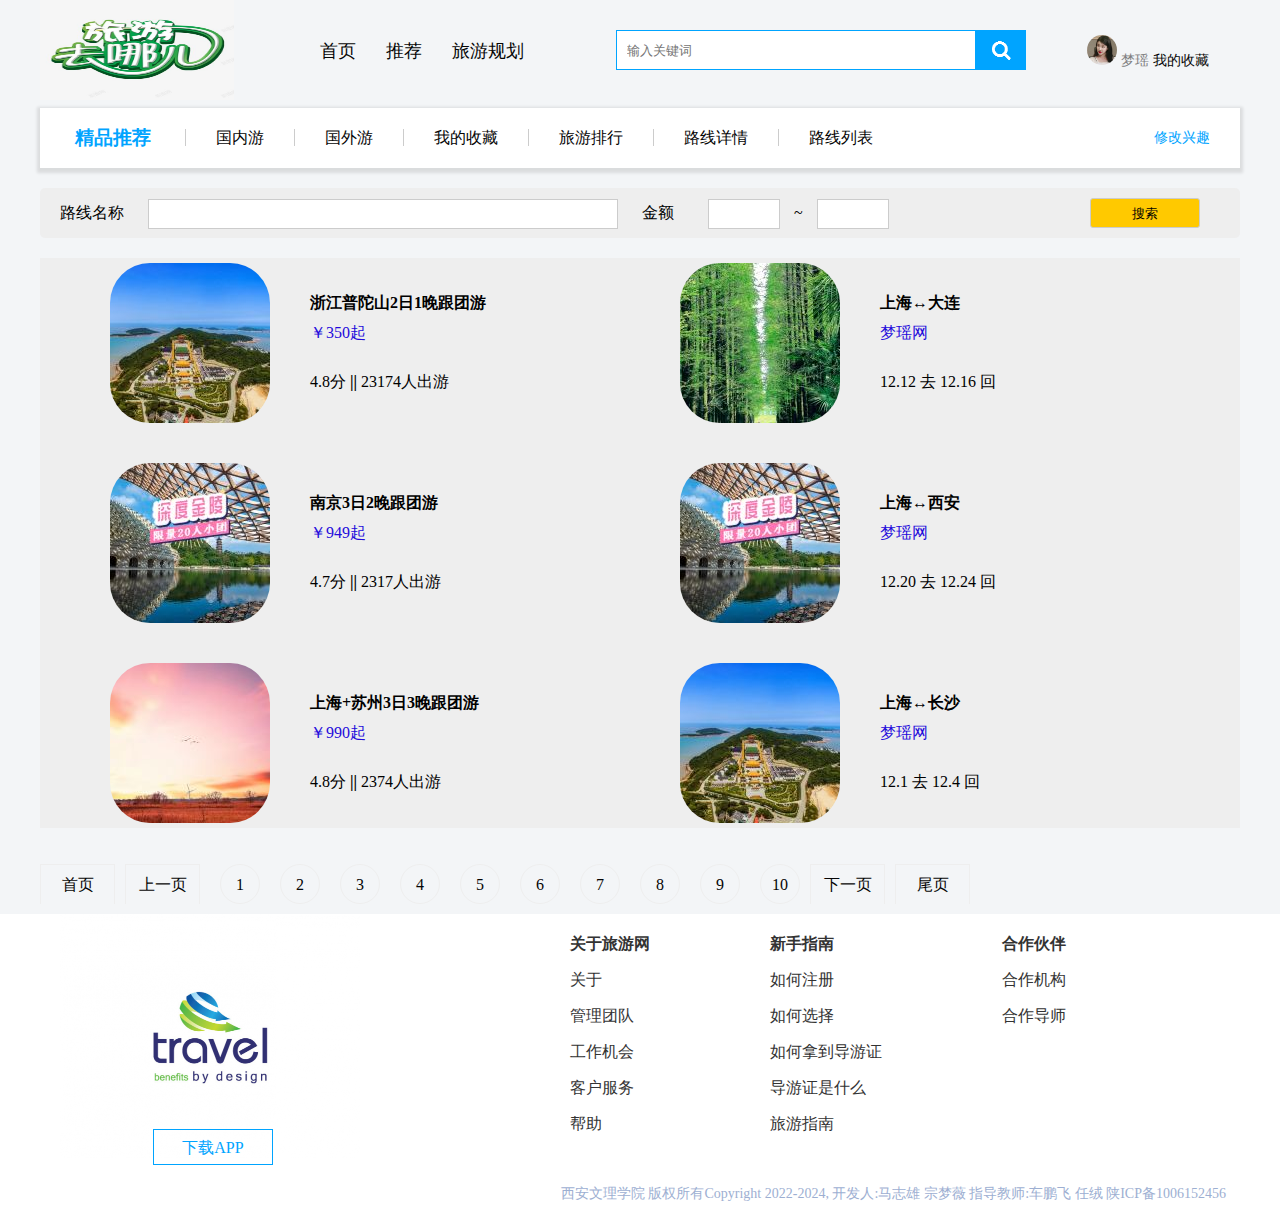
<file: favoriterank.html>
<!DOCTYPE html>
<html lang="en">

<head>
    <meta charset="UTF-8">
    <meta name="viewport" content="width=device-width, initial-scale=1.0">
    <title>旅游排行榜</title>
    <link rel="stylesheet" href="./css/base.css">
    <link rel="stylesheet" href="./css/common.css">
    <link rel="stylesheet" href="./css/favoriterank.css">
    <link rel="stylesheet" href="./css/button.css">
</head>

<body>
    <!-- 引入头部 -->
    <div class="header w ">
        <div class="logo">
            <img src="./images/logo1.jpeg" alt="">
        </div>
        <div class="nav">
            <ul>
                <li><a href="./index.html">首页</a></li>
                <li><a href="">推荐</a></li>
                <li><a href="">旅游规划</a></li>
            </ul>
        </div>
        <input type="search" name="" id="" class="search" placeholder="输入关键词">
        <button></button>
        <div class="user">
            <img src="./images/user.jpg" alt="">
            <span>梦瑶&nbsp;<a href="">我的收藏</a></span>
        </div>
    </div>
    <!-- goods区域 -->
    <div class="goods w">
        <h3>精品推荐</h3>
        <div class="goods_items">
            <ul>
                <li><a href="">国内游</a></li>
                <li><a href="">国外游</a></li>
                <li><a href="./myfavorite.html">我的收藏</a></li>
                <li><a href="./favoriterank.html">旅游排行</a></li>
                <li><a href="./route_datil.html">路线详情</a></li>
                <li><a href="./routelist.html">路线列表</a></li>
            </ul>
        </div>
        <div class="mod">
            修改兴趣
        </div>
    </div>

    <!-- 筛选 -->
    <div class="shaixuan w">
        <span>路线名称</span>
        <input type="text" name="" id="">
        <span>金额</span>
        <input type="text" name="" id=""> ~
        <input type="text" name="" id="">
        <button>搜索</button>
    </div>

    <!-- 排行页面 -->

    <div class="list w clearfix">
        <ul>

            <li>
                <div class="out">
                    <div class="gather">
                        <img src="./upload/road1.jpg">
                    </div>
                    <div class="jieshao">
                        <h4>浙江普陀山2日1晚跟团游</h4>
                        <span>￥350起</span>
                    </div>
                    <div class="assess">
                        <span>4.8分</span>
                        <b>||</b>
                        <span>23174人出游</span>
                    </div>
                </div>
            </li>
            <li>
                <div class="out">
                    <a href=""></a>
                    <div class="gather">
                        <img src="./upload/road7.jpg">
                    </div>
                    <div class="jieshao">
                        <h4>上海↔大连</h4>
                        <span>梦瑶网</span>
                    </div>
                    <div class="assess">
                        <span>12.12 去 12.16 回</span>
                    </div>
                </div>
            </li>

            <li>
                <div class="out">
                    <div class="gather">
                        <img src="./upload/road2.jpg">
                    </div>
                    <div class="jieshao">
                        <h4>南京3日2晚跟团游</h4>
                        <span>￥949起</span>
                    </div>
                    <div class="assess">
                        <span>4.7分</span>
                        <b>||</b>
                        <span>2317人出游</span>
                    </div>
                </div>

            </li>
            <li>
                <div class="out">


                    <div class="gather">
                        <img src="./upload/road2.jpg">
                    </div>
                    <div class="jieshao">
                        <h4>上海↔西安</h4>
                        <span>梦瑶网</span>
                    </div>
                    <div class="assess">
                        <span>12.20 去 12.24 回</span>
                    </div>
                </div>
            </li>

            <li>
                <div class="out">
                    <div class="gather">
                        <img src="./upload/road3.jpg">
                    </div>
                    <div class="jieshao">
                        <h4>上海+苏州3日3晚跟团游</h4>
                        <span>￥990起</span>
                    </div>
                    <div class="assess">
                        <span>4.8分</span>
                        <b>||</b>
                        <span>2374人出游</span>
                    </div>
                </div>
            </li>
            <li>
                <div class="out">
                    <div class="gather">
                        <img src="./upload/road1.jpg">
                    </div>
                    <div class="jieshao">
                        <h4>上海↔长沙</h4>
                        <span>梦瑶网</span>
                    </div>
                    <div class="assess">
                        <span>12.1 去 12.4 回</span>
                    </div>
                </div>
            </li>
        </ul>
    </div>

    <!-- 分页列表按钮模块 -->
    <div class="favorite_items w">
        <div class="font">
            <a href="">首页</a>
        </div>
        <div class="font">
            <a href="">上一页</a>
        </div>
        <ul>
            <li>
                <a href="">1</a>
            </li>
            <li>
                <a href="">2</a>
            </li>
            <li>
                <a href="">3</a>
            </li>
            <li>
                <a href="">4</a>
            </li>
            <li>
                <a href="">5</a>
            </li>
            <li>
                <a href="">6</a>
            </li>
            <li>
                <a href="">7</a>
            </li>
            <li>
                <a href="">8</a>
            </li>
            <li>
                <a href="">9</a>
            </li>
            <li>
                <a href="">10</a>
            </li>
        </ul>
        <div class="font">
            <a href="">下一页</a>
        </div>
        <div class="font">
            <a href="">尾页</a>
        </div>
    </div>

    <!-- 引入底部 -->
    <div class="foot">
        <div class="footer w">

            <div class="logo2">
                <img src="./images/logo2.jpeg" alt="">
            </div>
            <div class="load">
                下载APP
            </div>
            <div class="study_items">
                <dl>
                    <dt>关于旅游网</dt>
                    <dd>关于</dd>
                    <dd>管理团队</dd>
                    <dd>工作机会</dd>
                    <dd>客户服务</dd>
                    <dd>帮助</dd>

                </dl>
                <dl>
                    <dt>新手指南</dt>
                    <dd>如何注册</dd>
                    <dd>如何选择</dd>
                    <dd>如何拿到导游证</dd>
                    <dd>导游证是什么</dd>
                    <dd>旅游指南</dd>
                </dl>
                <dl>
                    <dt>合作伙伴</dt>
                    <dd>合作机构</dd>
                    <dd>合作导师</dd>
                </dl>

            </div>
            <span class="detail">西安文理学院 版权所有Copyright 2022-2024, 开发人:马志雄 宗梦薇 指导教师:车鹏飞 任绒 陕ICP备1006152456</span>
        </div>

        <!-- <div class="detail"></div> -->
    </div>
</body>

</html>
</file>
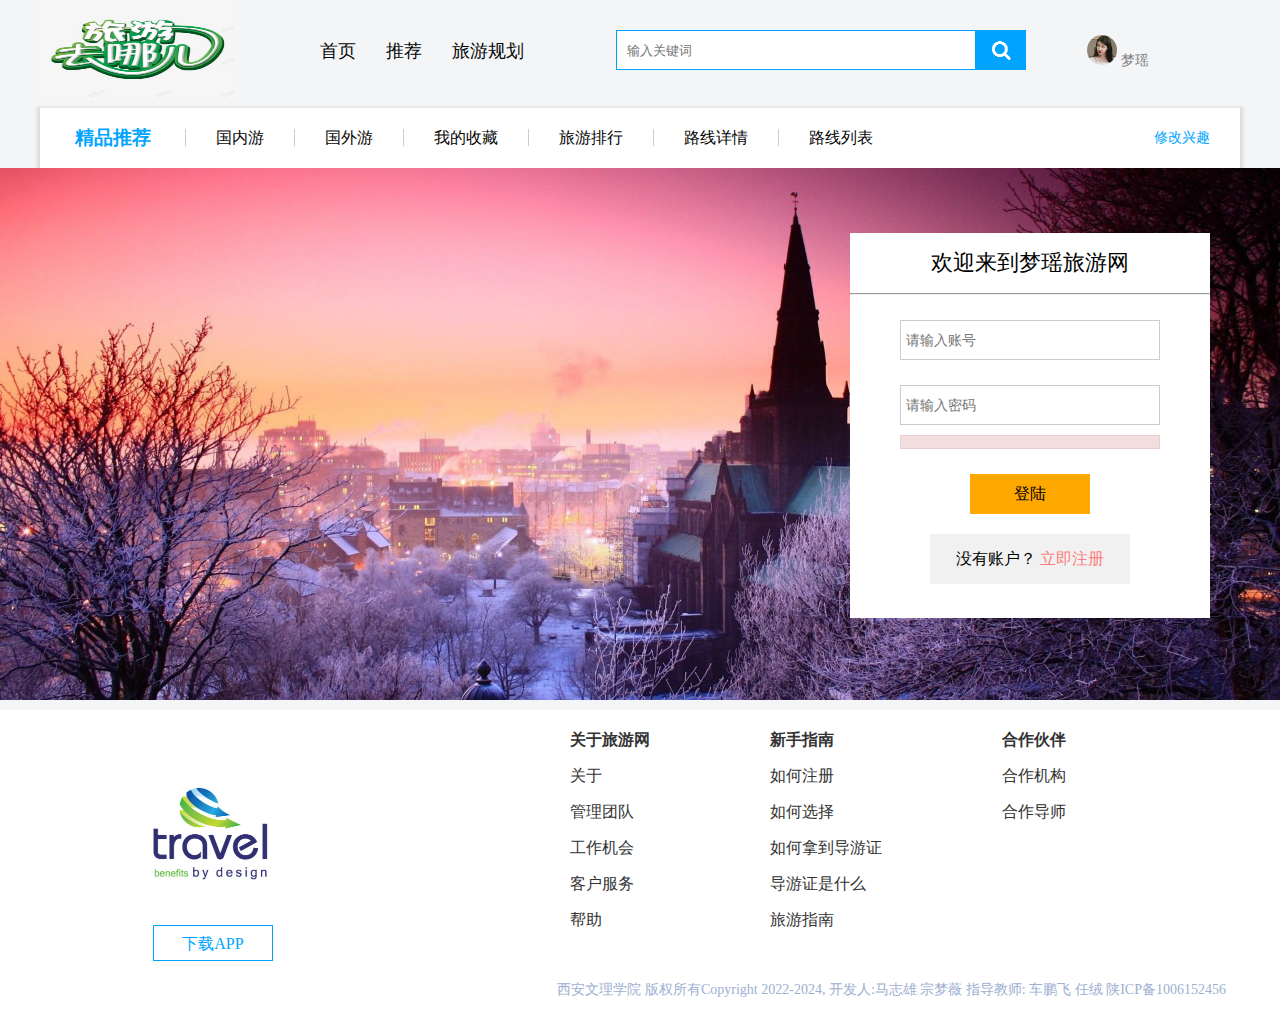
<file: login.html>
<!DOCTYPE html>
<html lang="en">

<head>
    <meta charset="UTF-8">
    <meta name="viewport" content="width=device-width, initial-scale=1.0">
    <title>登陆页面</title>
    <link rel="stylesheet" href="css/base.css">
    <link rel="stylesheet" href="css/common.css">
    <link rel="stylesheet" href="css/login.css">
    <script src="./js/07_submit.js"></script>

</head>

<body>
    <!-- 引入头部 -->
    <div class="header w">
        <div class="logo">
            <img src="./images/logo1.jpeg" alt="">
        </div>
        <div class="nav">
            <ul>
                <li><a href="./index.html">首页</a></li>
                <li><a href="">推荐</a></li>
                <li><a href="">旅游规划</a></li>
            </ul>
        </div>
        <input type="search" name="" id="" class="search" placeholder="输入关键词">
        <button></button>
        <div class="user">
            <img src="./images/user.jpg" alt="">
            <span>梦瑶</span>
        </div>
    </div>
    <div class="goods w">
        <h3>精品推荐</h3>
        <div class="goods_items">
            <ul>
                <li><a href="">国内游</a></li>
                <li><a href="">国外游</a></li>
                <li><a href="./myfavorite.html">我的收藏</a></li>
                <li><a href="./favoriterank.html">旅游排行</a></li>
                <li><a href="./route_datil.html">路线详情</a></li>
                <li><a href="./routelist.html">路线列表</a></li>
            </ul>
        </div>
        <div class="mod">
            修改兴趣
        </div>
    </div>

    <!-- 登陆mod -->
    <div class="login">
        <div class="login-box">
            <div class="title">欢迎来到梦瑶旅游网</div>
            <hr>
            <div class="inner">
                <form action="" method="POST" id="#login-form">
                    <input type="text" name="" id="username" placeholder="请输入账号" class="text">
                    <input type="password" name="" id="password" placeholder="请输入密码" class="text">
                    <div id="errorMsg" class="alert alert-danger">

                    </div>
                    <div class="login_btn">

                        <button type="submit " class="btn">登陆<a href="./index.html"></a></button>

                    </div>

                    <div class="reg ">没有账户？
                        <a href="./register.html ">立即注册</a>
                    </div>
                </form>
            </div>
        </div>
    </div>


    <!-- 引入底部 -->
    <div class="foot ">
        <div class="footer w ">

            <div class="logo2 ">
                <img src="./images/logo2.jpeg " alt=" ">
            </div>
            <div class="load ">
                下载APP
            </div>
            <div class="study_items ">
                <dl>
                    <dt>关于旅游网</dt>
                    <dd>关于</dd>
                    <dd>管理团队</dd>
                    <dd>工作机会</dd>
                    <dd>客户服务</dd>
                    <dd>帮助</dd>

                </dl>
                <dl>
                    <dt>新手指南</dt>
                    <dd>如何注册</dd>
                    <dd>如何选择</dd>
                    <dd>如何拿到导游证</dd>
                    <dd>导游证是什么</dd>
                    <dd>旅游指南</dd>
                </dl>
                <dl>
                    <dt>合作伙伴</dt>
                    <dd>合作机构</dd>
                    <dd>合作导师</dd>
                </dl>

            </div>
            <span class="detail ">西安文理学院 版权所有Copyright 2022-2024, 开发人:马志雄 宗梦薇 指导教师: 车鹏飞 任绒 陕ICP备1006152456</span>
        </div>

        <!-- <div class="detail "></div> -->
    </div>
</body>

</html>
</file>
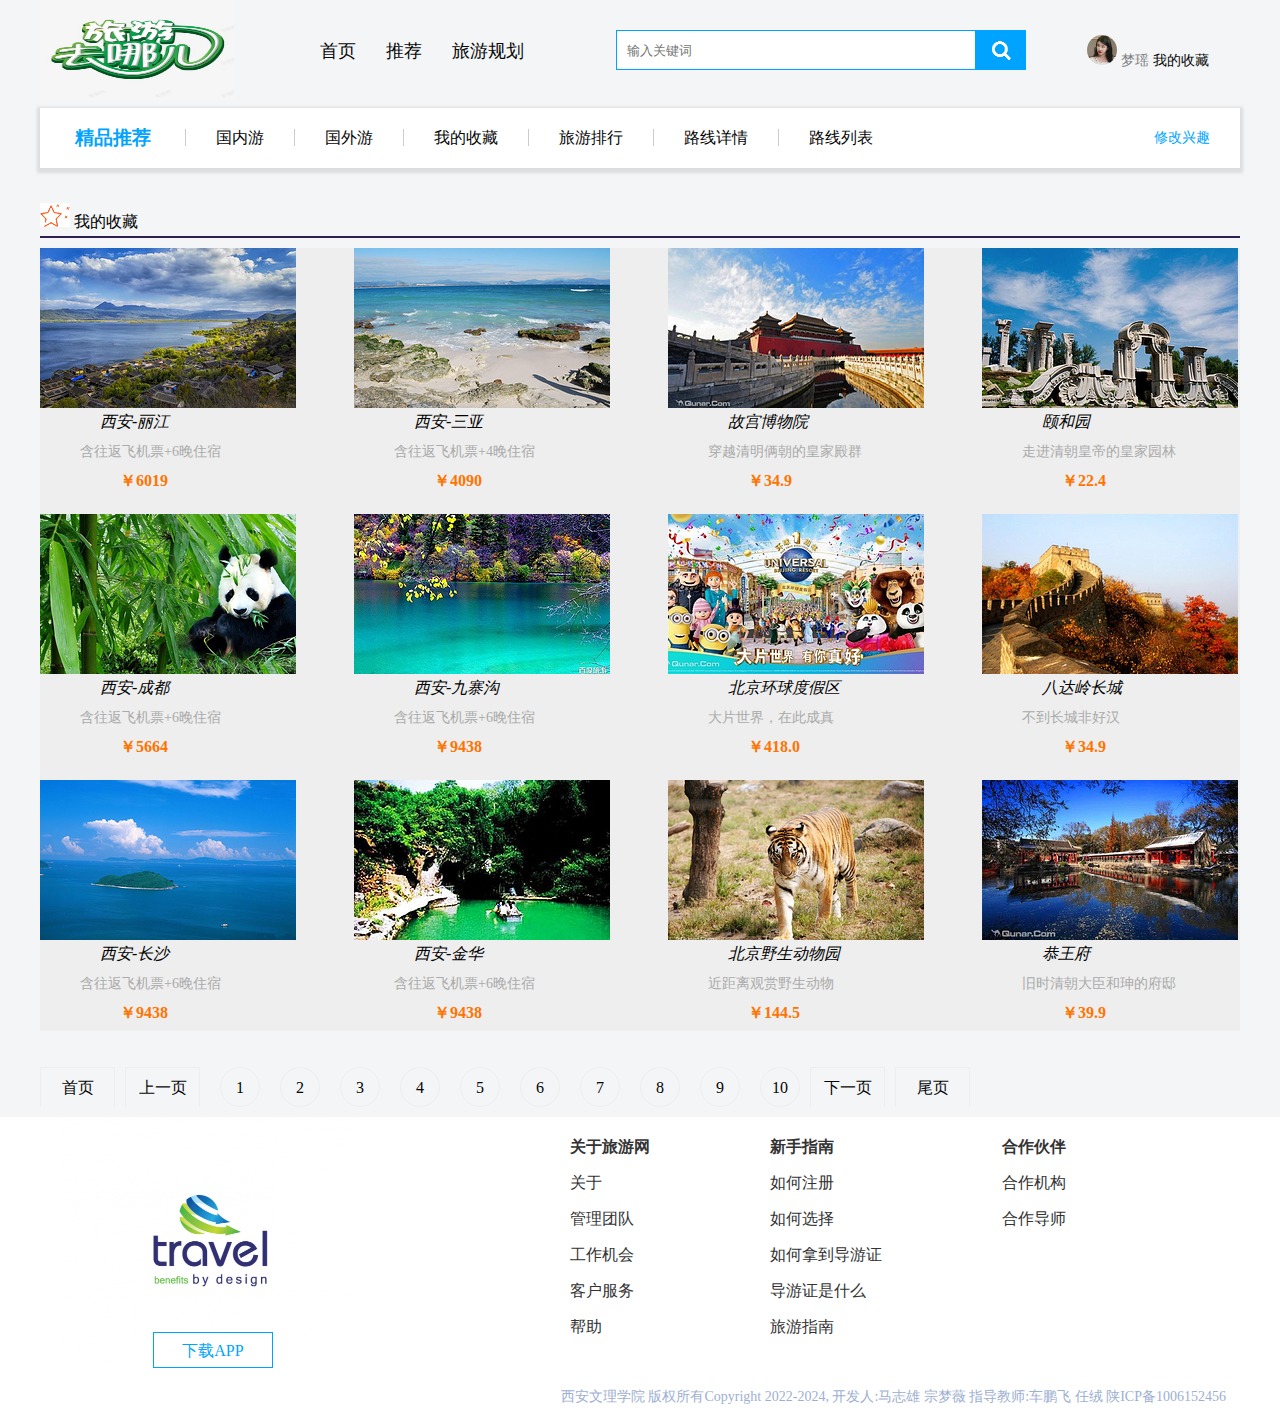
<file: myfavorite.html>
<!DOCTYPE html>
<html lang="en">

<head>
    <meta charset="UTF-8">
    <meta name="viewport" content="width=device-width, initial-scale=1.0">
    <title>我的收藏页</title>
    <link rel="stylesheet" href="./css/base.css">
    <link rel="stylesheet" href="./css/common.css">
    <link rel="stylesheet" href="./css/myfavorite.css">
    <link rel="stylesheet" href="./css/button.css">
</head>

<body>
    <!-- 引入头部 -->
    <div class="header w ">
        <div class="logo">
            <img src="./images/logo1.jpeg" alt="">
        </div>
        <div class="nav">
            <ul>
                <li><a href="./index.html">首页</a></li>
                <li><a href="">推荐</a></li>
                <li><a href="">旅游规划</a></li>
            </ul>
        </div>
        <input type="search" name="" id="" class="search" placeholder="输入关键词">
        <button></button>
        <div class="user">
            <img src="./images/user.jpg" alt="">
            <span>梦瑶&nbsp;<a href="">我的收藏</a></span>
        </div>
    </div>
    <!-- goods区域 -->
    <div class="goods w">
        <h3>精品推荐</h3>
        <div class="goods_items">
            <ul>
                <li><a href="">国内游</a></li>
                <li><a href="">国外游</a></li>
                <li><a href="./myfavorite.html">我的收藏</a></li>
                <li><a href="./favoriterank.html">旅游排行</a></li>
                <li><a href="./route_datil.html">路线详情</a></li>
                <li><a href="./routelist.html">路线列表</a></li>
            </ul>
        </div>
        <div class="mod">
            修改兴趣
        </div>
    </div>

    <!-- 首页也导航栏 -->
    <div class="my_collect w">
        <div class="collect">
            <img src="./images/icon3.jpg" alt=""> 我的收藏
        </div>

    </div>

    <!-- 收藏页 -->
    <div class="content w clearfix ">
        <ul>
            <li>
                <a href=""><img src="./upload/nav1.jpg" alt=""></a>
                <div class="cnav">西安-丽江</div>
                <div class="neirong">
                    含往返飞机票+6晚住宿
                </div>
                <h4>￥6019</h4>
            </li>
            <li>
                <a href=""><img src="./upload/nav2.jpg" alt=""></a>
                <div class="cnav">西安-三亚</div>
                <div class="neirong">
                    含往返飞机票+4晚住宿
                </div>
                <h4>￥4090</h4>
            </li>
            <li>
                <a href=""><img src="./upload/nav9.jpg" alt=""></a>
                <div class="cnav">故宫博物院</div>
                <div class="neirong">
                    穿越清明俩朝的皇家殿群
                </div>
                <h4>￥34.9</h4>


                <li>
                    <a href=""><img src="./upload/nav11.jpg" alt=""></a>
                    <div class="cnav">颐和园</div>
                    <div class="neirong">
                        走进清朝皇帝的皇家园林
                    </div>
                    <h4>￥22.4</h4>

                </li>

                <li>
                    <a href=""><img src="./upload/nav5.jpg" alt=""></a>
                    <div class="cnav">西安-成都</div>
                    <div class="neirong">
                        含往返飞机票+6晚住宿
                    </div>
                    <h4>￥5664</h4>
                </li>
            </li>
            <li>
                <a href=""><img src="./upload/nav6.jpg" alt=""></a>
                <div class="cnav">西安-九寨沟</div>
                <div class="neirong">
                    含往返飞机票+6晚住宿
                </div>
                <h4>￥9438</h4>
            </li>
            <li>
                <a href=""><img src="./upload/nav7.jpg" alt=""></a>
                <div class="cnav">北京环球度假区</div>
                <div class="neirong">
                    大片世界，在此成真
                </div>
                <h4>￥418.0</h4>
            </li>
            <li>
                <a href=""><img src="./upload/nav8.jpg" alt=""></a>
                <div class="cnav">八达岭长城</div>
                <div class="neirong">
                    不到长城非好汉
                </div>
                <h4>￥34.9</h4>

            </li>
            <li>

                <a href=""><img src="./upload/nav3.jpg" alt=""></a>
                <div class="cnav">西安-长沙</div>
                <div class="neirong">
                    含往返飞机票+6晚住宿
                </div>
                <h4>￥9438</h4>
            </li>
            <li>

                <a href=""><img src="./upload/nav4.jpg" alt=""></a>
                <div class="cnav">西安-金华</div>
                <div class="neirong">
                    含往返飞机票+6晚住宿
                </div>
                <h4>￥9438</h4>
            </li>
            <li>
                <a href=""><img src="./upload/nav13.jpg" alt=""></a>
                <div class="cnav">北京野生动物园</div>
                <div class="neirong">
                    近距离观赏野生动物
                </div>
                <h4>￥144.5</h4>
            </li>
            <li>
                <a href=""><img src="./upload/nav12.jpg" alt=""></a>
                <div class="cnav">恭王府</div>
                <div class="neirong">
                    旧时清朝大臣和珅的府邸
                </div>
                <h4>￥39.9</h4>
            </li>
        </ul>
    </div>


    <!-- 分页列表按钮模块 -->
    <div class="favorite_items w">
        <div class="font">
            <a href="">首页</a>
        </div>
        <div class="font">
            <a href="">上一页</a>
        </div>
        <ul>
            <li>
                <a href="">1</a>
            </li>
            <li>
                <a href="">2</a>
            </li>
            <li>
                <a href="">3</a>
            </li>
            <li>
                <a href="">4</a>
            </li>
            <li>
                <a href="">5</a>
            </li>
            <li>
                <a href="">6</a>
            </li>
            <li>
                <a href="">7</a>
            </li>
            <li>
                <a href="">8</a>
            </li>
            <li>
                <a href="">9</a>
            </li>
            <li>
                <a href="">10</a>
            </li>
        </ul>
        <div class="font">
            <a href="">下一页</a>
        </div>
        <div class="font">
            <a href="">尾页</a>
        </div>
    </div>


    <!-- 引入底部 -->
    <div class="foot">
        <div class="footer w">

            <div class="logo2">
                <img src="./images/logo2.jpeg" alt="">
            </div>
            <div class="load">
                下载APP
            </div>
            <div class="study_items">
                <dl>
                    <dt>关于旅游网</dt>
                    <dd>关于</dd>
                    <dd>管理团队</dd>
                    <dd>工作机会</dd>
                    <dd>客户服务</dd>
                    <dd>帮助</dd>

                </dl>
                <dl>
                    <dt>新手指南</dt>
                    <dd>如何注册</dd>
                    <dd>如何选择</dd>
                    <dd>如何拿到导游证</dd>
                    <dd>导游证是什么</dd>
                    <dd>旅游指南</dd>
                </dl>
                <dl>
                    <dt>合作伙伴</dt>
                    <dd>合作机构</dd>
                    <dd>合作导师</dd>
                </dl>

            </div>
            <span class="detail">西安文理学院 版权所有Copyright 2022-2024, 开发人:马志雄 宗梦薇 指导教师:车鹏飞 任绒 陕ICP备1006152456</span>
        </div>


    </div>


</body>

</html>
</file>
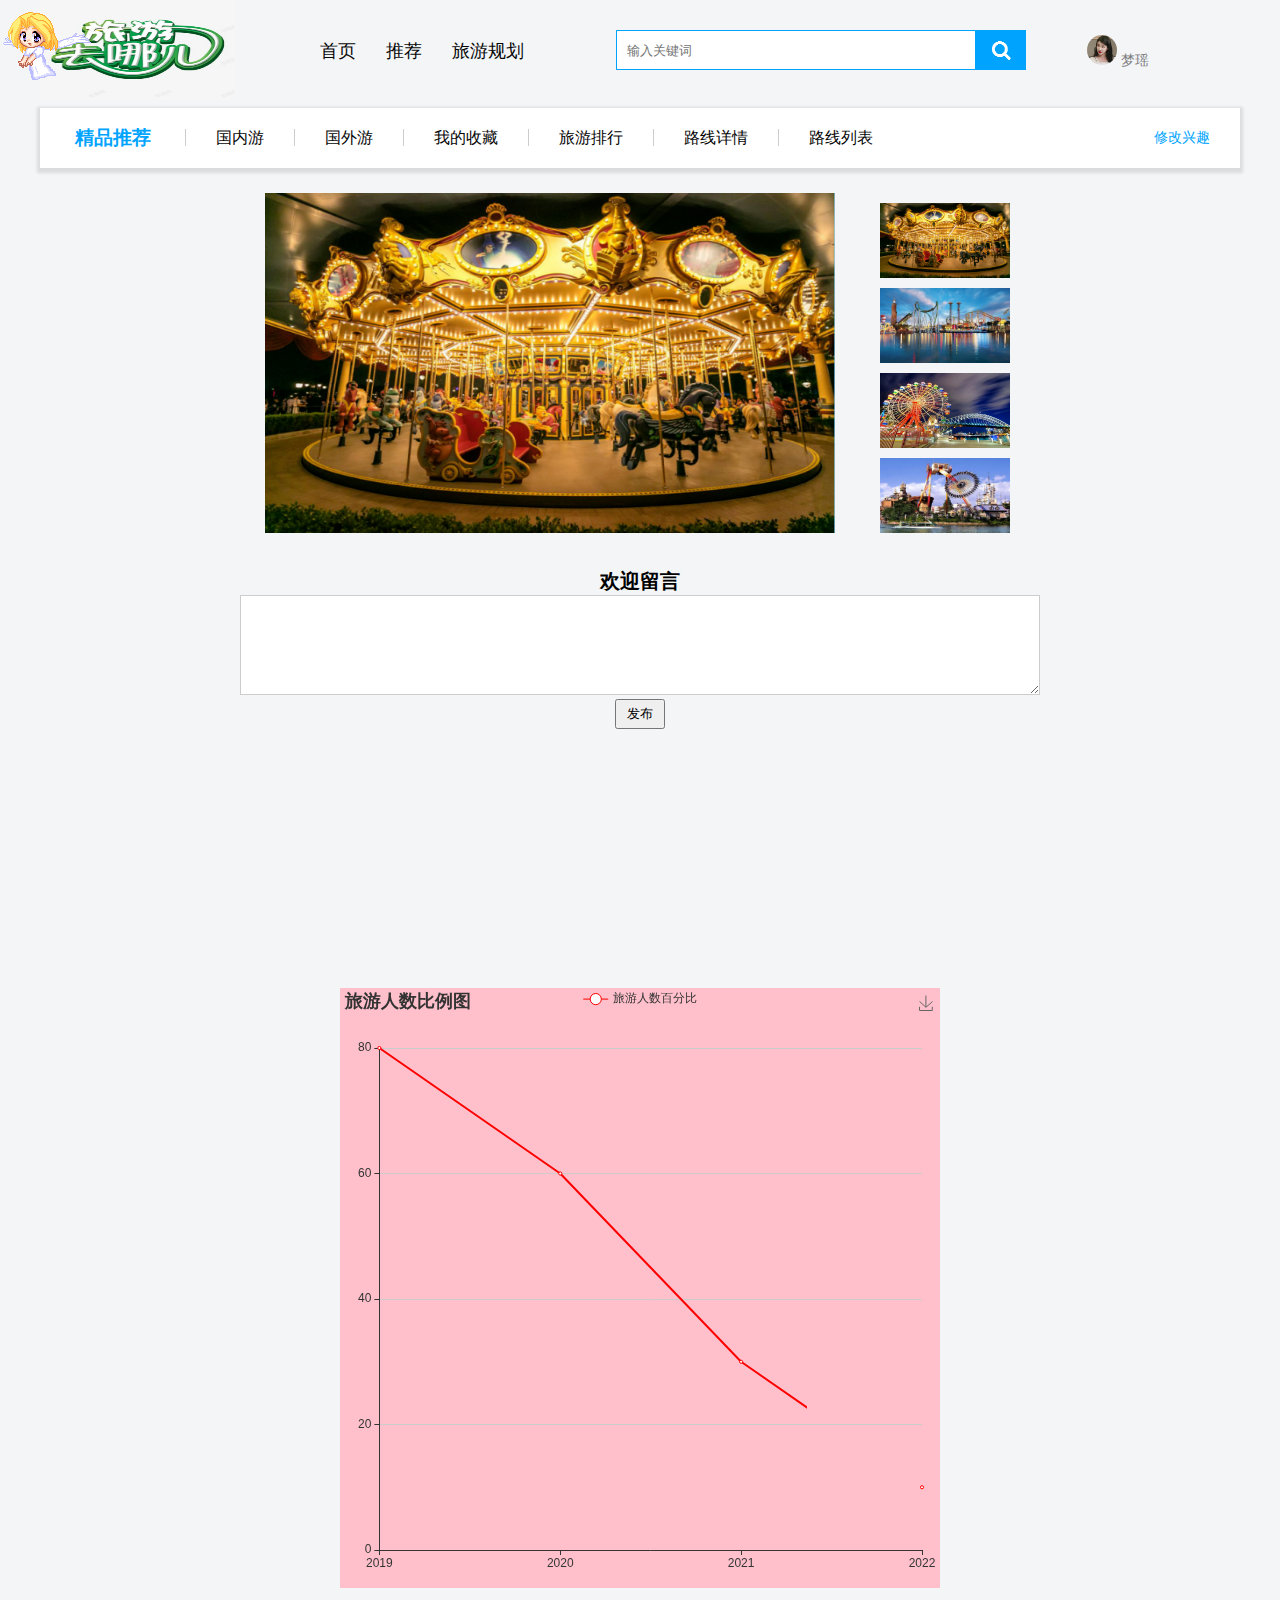
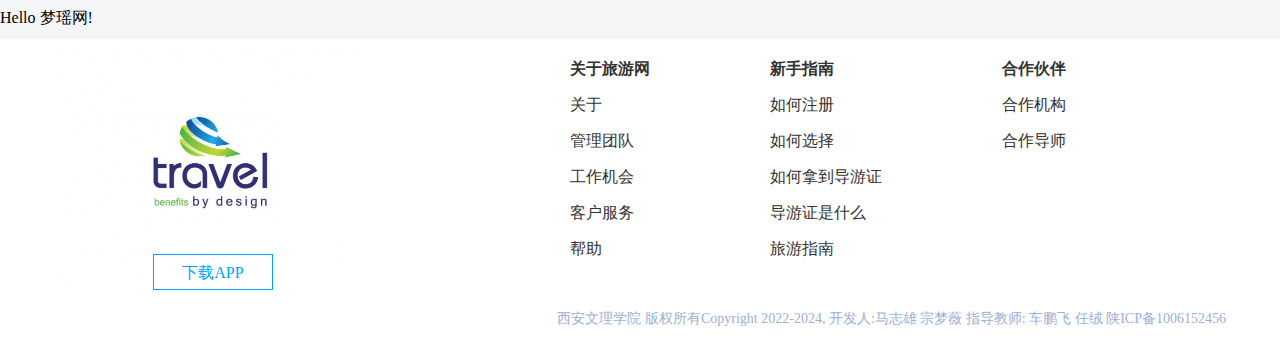
<file: route_datil.html>
<!DOCTYPE html>
<html lang="en">

<head>
    <meta charset="UTF-8">
    <meta name="viewport" content="width=device-width, initial-scale=1.0">
    <title>旅游详情页</title>
    <link rel="stylesheet" href="css/base.css">
    <link rel="stylesheet" href="css/common.css">
    <link rel="stylesheet" href="css/route_datil.css">
    <script src="js/01_tab.js"></script>
    <script src="js/02_comment_list.js"></script>
    <!-- <script src="js/03_angel.js"></script> -->
    <script src="js/echarts.min.js"></script>
    <script src="js/10_myechart.js"></script>
    <script src="js/vue.min.js"></script>
    <style>
        .angel {
            position: absolute;
            z-index: 0;
        }
    </style>
</head>

<body>
    <img src="./images/angel.gif" class="angel" alt="">
    <!-- 引入头部 -->
    <div class="header w">
        <div class="logo">
            <img src="./images/logo1.jpeg" alt="">
        </div>
        <div class="nav">
            <ul>
                <li><a href="./index.html">首页</a></li>
                <li><a href="">推荐</a></li>
                <li><a href="">旅游规划</a></li>
            </ul>
        </div>
        <input type="search" name="" id="" class="search" placeholder="输入关键词">
        <button></button>
        <div class="user">
            <img src="./images/user.jpg" alt="">
            <span>梦瑶</span>
        </div>
    </div>
    <div class="goods w">
        <h3>精品推荐</h3>
        <div class="goods_items">
            <ul>
                <li><a href="">国内游</a></li>
                <li><a href="">国外游</a></li>
                <li><a href="./myfavorite.html">我的收藏</a></li>
                <li><a href="./favoriterank.html">旅游排行</a></li>
                <li><a href="./route_datil.html">路线详情</a></li>
                <li><a href="./routelist.html">路线列表</a></li>
            </ul>
        </div>
        <div class="mod">
            修改兴趣
        </div>
    </div>


    <div class="datail ">

        <div class="datail_left">
            <div class="datil_main">
                <div class="item" style="display: block;">
                    <img src="./upload/you1.jpeg" alt="">
                </div>
                <div class="item">
                    <img src="./upload/you2.jpeg" alt="">
                </div>
                <div class="item">
                    <img src="./upload/you3.jpeg" alt="">
                </div>
                <div class="item">
                    <img src="./upload/you4.jpeg" alt="">
                </div>
            </div>

        </div>
        <div class="datil_list">
            <ul>
                <li>
                    <img src="./upload/you1.jpeg" alt="">
                </li>
                <li>
                    <img src="./upload/you2.jpeg" alt="">
                </li>
                <li>
                    <img src="./upload/you3.jpeg" alt="">
                </li>
                <li>
                    <img src="./upload/you4.jpeg" alt="">
                </li>
            </ul>
        </div>

    </div>



    <div class="datail_comment">
        <p>欢迎留言</p>
        <textarea name="" id="" class="textarea"></textarea>
        <button class="btn">发布</button>
        <div class="datail_comment_list">
            <ul class="list_ul">

            </ul>
        </div>

    </div>

    <div class="datail_echarts">

    </div>

    <!-- vue -->
    <div id="app">
        {{message}}
    </div>

    <script>
        var app = new Vue({
            //el属性：是element的缩写，表示该vue对象（app）对应的html元素是哪个
            el: '#app',
            //data属性：数据的意思，表示在该vue对象（app）对应的HTML元素中可以使用的数据
            data: {
                message: 'Hello 梦瑶网!'
            }
        });
    </script>

    <!-- 引入底部 -->
    <div class="foot ">
        <div class="footer w ">

            <div class="logo2 ">
                <img src="./images/logo2.jpeg " alt=" ">
            </div>
            <div class="load ">
                下载APP
            </div>
            <div class="study_items ">
                <dl>
                    <dt>关于旅游网</dt>
                    <dd>关于</dd>
                    <dd>管理团队</dd>
                    <dd>工作机会</dd>
                    <dd>客户服务</dd>
                    <dd>帮助</dd>

                </dl>
                <dl>
                    <dt>新手指南</dt>
                    <dd>如何注册</dd>
                    <dd>如何选择</dd>
                    <dd>如何拿到导游证</dd>
                    <dd>导游证是什么</dd>
                    <dd>旅游指南</dd>
                </dl>
                <dl>
                    <dt>合作伙伴</dt>
                    <dd>合作机构</dd>
                    <dd>合作导师</dd>
                </dl>

            </div>
            <span class="detail ">西安文理学院 版权所有Copyright 2022-2024, 开发人:马志雄 宗梦薇 指导教师: 车鹏飞 任绒 陕ICP备1006152456</span>
        </div>

        <!-- <div class="detail "></div> -->
    </div>


</body>

</html>
</file>
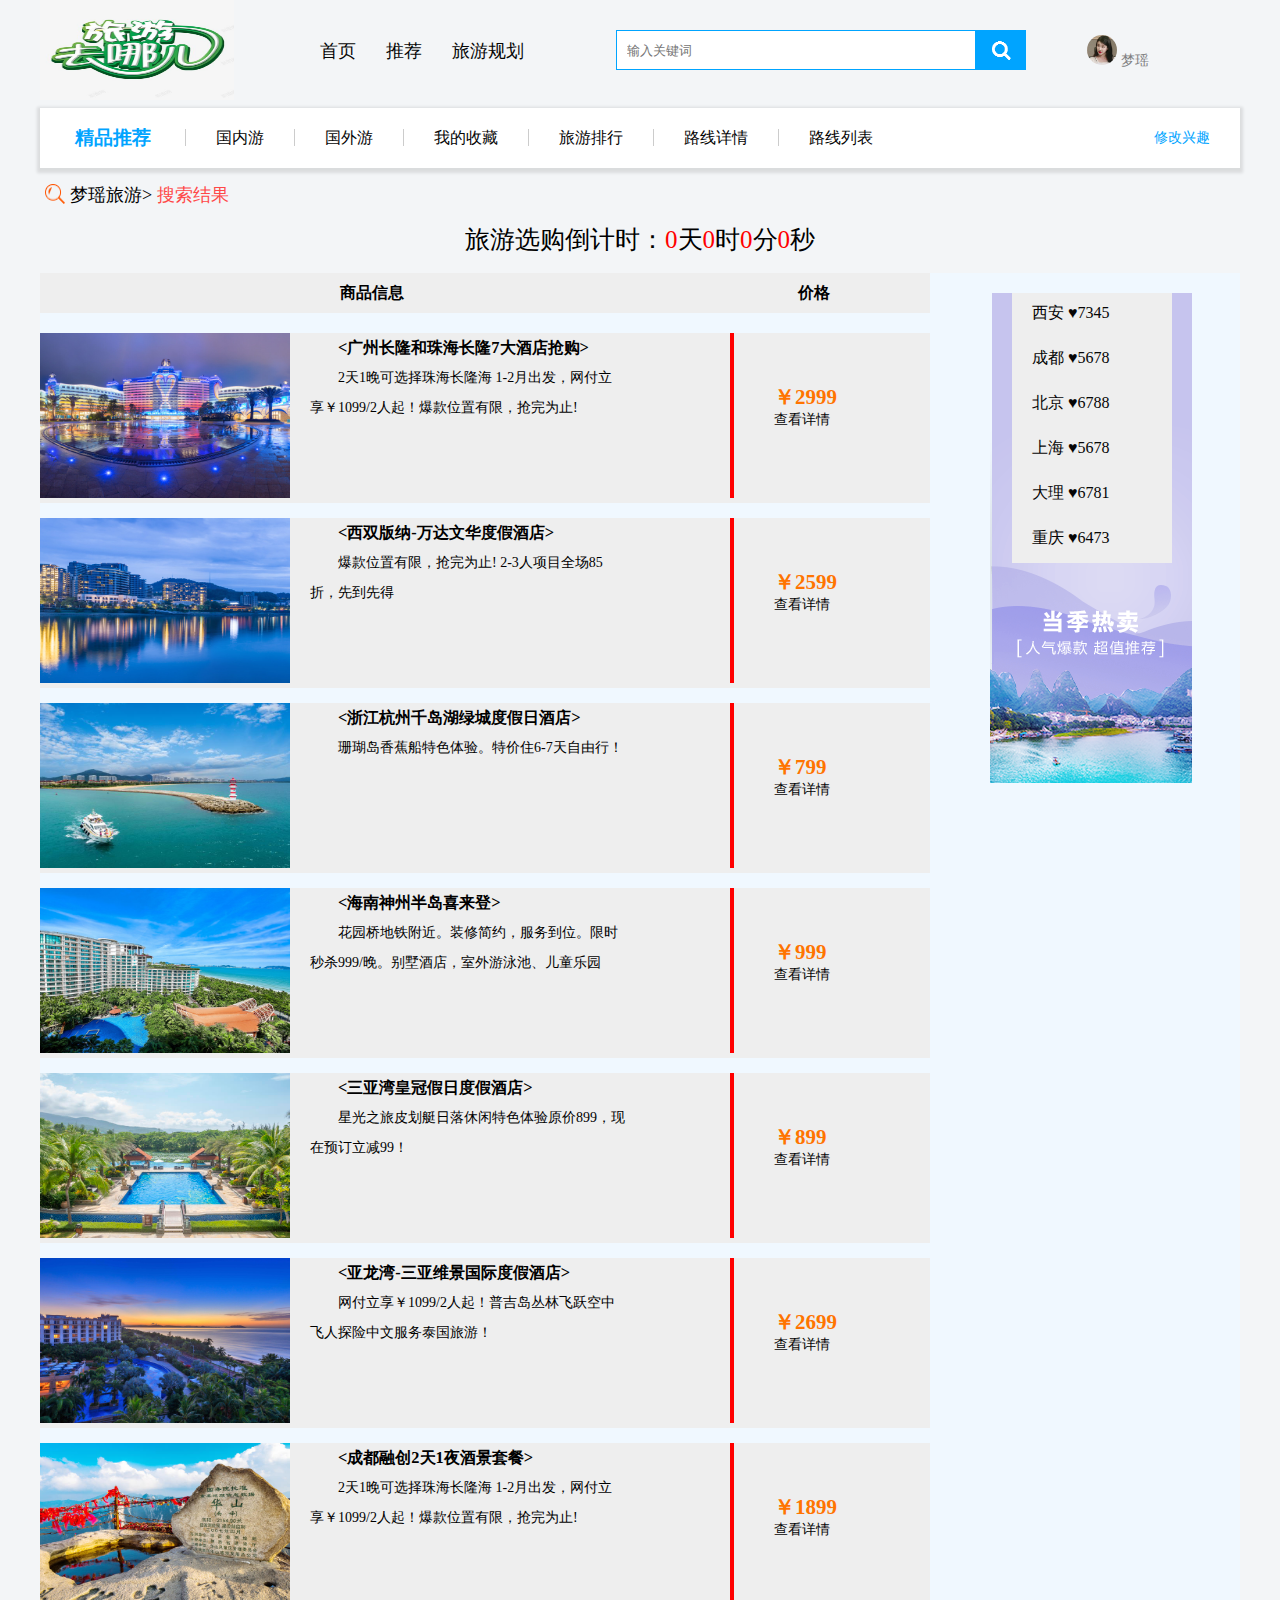
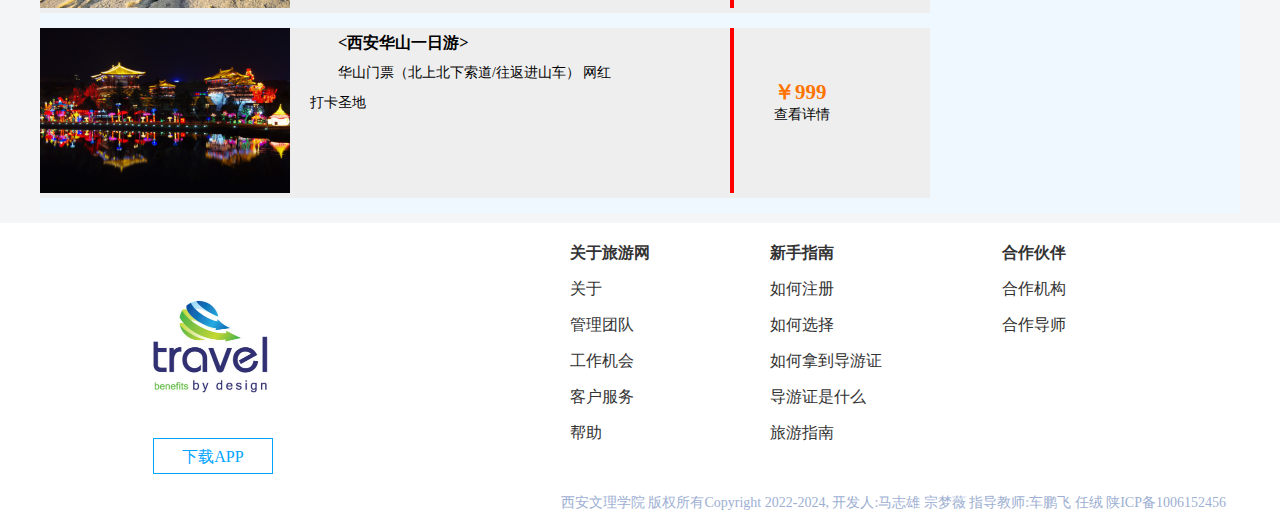
<file: routelist.html>
<!DOCTYPE html>
<html lang="en">

<head>
    <meta charset="UTF-8">
    <meta name="viewport" content="width=device-width, initial-scale=1.0">
    <title>Document</title>
    <link rel="stylesheet" href="css/base.css">
    <link rel="stylesheet" href="css/common.css">
    <!-- 在引入的下面这个文件中写这个页面的css,上面不用动 -->
    <link rel="stylesheet" href="css/routelist.css">
    <script src="./js/08_timer.js"></script>
    <style>
        .timer p {
            font-size: 25px;
            margin: 0 auto;
            text-align: center;
        }
        
        .timer span {
            color: red;
        }
    </style>
</head>

<body>
    <!-- 头部区域 -->
    <div class="header w">
        <div class="logo">
            <img src="./images/logo1.jpeg" alt="">
        </div>
        <div class="nav">
            <ul>
                <li><a href="./index.html">首页</a></li>
                <li><a href="">推荐</a></li>
                <li><a href="">旅游规划</a></li>
            </ul>
        </div>
        <input type="search" name="" id="" class="search" placeholder="输入关键词">
        <button></button>
        <div class="user">
            <img src="./images/user.jpg" alt="">
            <span>梦瑶</span>
        </div>
    </div>
    <!-- goods区域 -->
    <div class="goods w">
        <h3>精品推荐</h3>
        <div class="goods_items">
            <ul>
                <li><a href="">国内游</a></li>
                <li><a href="">国外游</a></li>
                <li><a href="./myfavorite.html">我的收藏</a></li>
                <li><a href="./favoriterank.html">旅游排行</a></li>
                <li><a href="./route_datil.html">路线详情</a></li>
                <li><a href="./routelist.html">路线列表</a></li>
            </ul>
        </div>
        <div class="mod">
            修改兴趣
        </div>
    </div>

    <!-- 路线列表区域 -->
    <div class="crums w">
        <img src="./images/icon4.png" alt="">
        <p>
            梦瑶旅游>
            <span>搜索结果</span>
        </p>
    </div>

    <!-- 倒计时效果 -->
    <div class="timer">
        <p>旅游选购倒计时：<span>0</span>天<span>0</span>时<span>0</span>分<span>0</span>秒</p>
    </div>

    <div class="route_box w clearfix">
        <div class="route_left">
            <div class="route_header">
                <span>商品信息</span>
                <span class="jd">价格</span>
            </div>
            <div class="route_body">
                <ul>
                    <li>
                        <div class="xinxi-left">
                            <img src="./upload/xinxi01.jpg" width="250px" height="165px">
                        </div>
                        <div class="xinxi-center">
                            <h3>
                                <广州长隆和珠海长隆7大酒店抢购>
                            </h3>
                            <p> 2天1晚可选择珠海长隆海 1-2月出发，网付立享￥1099/2人起！爆款位置有限，抢完为止!
                            </p>
                        </div>
                        <div class="xinxi-right">
                            <h2>￥2999</h2>
                            <a href="#"> 查看详情</a>
                        </div>

                    </li>

                    <li>

                        <div class="xinxi-left">
                            <img src="./upload/xinxi02.jpg" width="250px" height="165px">
                        </div>
                        <div class="xinxi-center">
                            <h3>
                                <西双版纳-万达文华度假酒店>
                            </h3>
                            <p> 爆款位置有限，抢完为止! 2-3人项目全场85折，先到先得
                            </p>
                        </div>
                        <div class="xinxi-right">
                            <h2>￥2599</h2>
                            <a href="#"> 查看详情</a>
                        </div>
                    </li>

                    <li>
                        <div class="xinxi-left">
                            <img src="./upload/xinxi03.jpg" width="250px" height="165px">
                        </div>
                        <div class="xinxi-center">
                            <h3>
                                <浙江杭州千岛湖绿城度假日酒店>
                            </h3>
                            <p> 珊瑚岛香蕉船特色体验。特价住6-7天自由行！
                            </p>
                        </div>
                        <div class="xinxi-right">
                            <h2>￥799</h2>
                            <a href="#"> 查看详情</a>
                        </div>
                    </li>
                    <li>
                        <div class="xinxi-left">
                            <img src="./upload/xinxi04.jpg" width="250px" height="165px">
                        </div>
                        <div class="xinxi-center">
                            <h3>
                                <海南神州半岛喜来登>
                            </h3>
                            <p> 花园桥地铁附近。装修简约，服务到位。限时秒杀999/晚。别墅酒店，室外游泳池、儿童乐园
                            </p>
                        </div>
                        <div class="xinxi-right">
                            <h2>￥999</h2>
                            <a href="#"> 查看详情</a>
                        </div>
                    </li>
                    <li>
                        <div class="xinxi-left">
                            <img src="./upload/xinxi05.jpeg" width="250px" height="165px">
                        </div>
                        <div class="xinxi-center">
                            <h3>
                                <三亚湾皇冠假日度假酒店>
                            </h3>
                            <p> 星光之旅皮划艇日落休闲特色体验原价899，现在预订立减99！
                            </p>
                        </div>
                        <div class="xinxi-right">
                            <h2>￥899</h2>
                            <a href="#"> 查看详情</a>
                        </div>
                    </li>
                    <li>
                        <div class="xinxi-left">
                            <img src="./upload/xinxi06.jpg" width="250px" height="165px">
                        </div>
                        <div class="xinxi-center">
                            <h3>
                                <亚龙湾-三亚维景国际度假酒店>
                            </h3>
                            <p>
                                网付立享￥1099/2人起！普吉岛丛林飞跃空中飞人探险中文服务泰国旅游！
                            </p>
                        </div>
                        <div class="xinxi-right">
                            <h2>￥2699</h2>
                            <a href="#"> 查看详情</a>
                        </div>
                    </li>
                    <li>
                        <div class="xinxi-left">
                            <img src="./upload/xinxi07.jpg" width="250px" height="165px">
                        </div>
                        <div class="xinxi-center">
                            <h3>
                                <成都融创2天1夜酒景套餐>
                            </h3>
                            <p> 2天1晚可选择珠海长隆海 1-2月出发，网付立享￥1099/2人起！爆款位置有限，抢完为止!
                            </p>
                        </div>
                        <div class="xinxi-right">
                            <h2>￥1899</h2>
                            <a href="#"> 查看详情</a>
                        </div>
                    </li>
                    <li>
                        <div class="xinxi-left">
                            <img src="./upload/xinxi08.jpg" width="250px" height="165px">
                        </div>
                        <div class="xinxi-center">
                            <h3>
                                <西安华山一日游>
                            </h3>
                            <p> 华山门票（北上北下索道/往返进山车） 网红打卡圣地
                            </p>
                        </div>
                        <div class="xinxi-right">
                            <h2>￥999</h2>
                            <a href="#"> 查看详情</a>
                        </div>
                    </li>
                </ul>
            </div>
        </div>
        <div class="route_right">

            <div class="neibu" style="background-image:url(./upload/rightbg.png) ;">
                <a href="#">西安 ♥7345</a>
                <a href="#">成都 ♥5678</a>
                <a href="#">北京 ♥6788</a>
                <a href="#">上海 ♥5678</a>
                <a href="#">大理 ♥6781</a>
                <a href="#">重庆 ♥6473</a>
            </div>

        </div>
    </div>

    <!-- footer模块 -->
    <div class="foot">
        <div class="footer w">

            <div class="logo2">
                <img src="./images/logo2.jpeg" alt="">
            </div>
            <div class="load">
                下载APP
            </div>
            <div class="study_items">
                <dl>
                    <dt>关于旅游网</dt>
                    <dd>关于</dd>
                    <dd>管理团队</dd>
                    <dd>工作机会</dd>
                    <dd>客户服务</dd>
                    <dd>帮助</dd>

                </dl>
                <dl>
                    <dt>新手指南</dt>
                    <dd>如何注册</dd>
                    <dd>如何选择</dd>
                    <dd>如何拿到导游证</dd>
                    <dd>导游证是什么</dd>
                    <dd>旅游指南</dd>
                </dl>
                <dl>
                    <dt>合作伙伴</dt>
                    <dd>合作机构</dd>
                    <dd>合作导师</dd>
                </dl>

            </div>
            <span class="detail">西安文理学院 版权所有Copyright 2022-2024, 开发人:马志雄 宗梦薇 指导教师:车鹏飞 任绒 陕ICP备1006152456</span>
        </div>

        <!-- <div class="detail"></div> -->
    </div>

</body>

</html>
</file>
<file: css/base.css>
* {
    margin: 0;
    padding: 0;
    box-sizing: border-box;
    outline: none;
}

ul li {
    list-style: none;
}

a {
    text-decoration: none;
    color: #050505;
}

@font-face {
    font-family: 'icomoon';
    src: url('../fonts/icomoon.eot?p4ssmb');
    src: url('../fonts/icomoon.eot?p4ssmb#iefix') format('embedded-opentype'), url('../fonts/icomoon.ttf?p4ssmb') format('truetype'), url('../fonts/icomoon.woff?p4ssmb') format('woff'), url('../fonts/icomoon.svg?p4ssmb#icomoon') format('svg');
    font-weight: normal;
    font-style: normal;
    font-display: block;
}

body {
    background-color: #f3f5f7;
}

.clearfix:before,
.clearfix:after {
    content: "";
    display: table;
}

.clearfix:after {
    clear: both;
}

.clearfix {
    *zoom: 1;
}

.w {
    width: 1200px;
    margin: 0 auto;
}
</file>
<file: css/common.css>
/* 头部区域 */

.header {
    height: 100px;
}

.header .logo {
    float: left;
    width: 194px;
    height: 100px;
    /* margin-top: 30px; */
}

.header .logo img {
    width: 194px;
    height: 100px;
}

.header .nav {
    float: left;
    width: 246px;
    height: 43px;
    margin-left: 71px;
    margin-top: 30px;
}

.header .nav ul li a {
    float: left;
    height: 43px;
    line-height: 43px;
    font-size: 18px;
    padding: 0 15px;
    /* margin-right: 10px; */
}

.header .nav ul li a:hover {
    border-bottom: 1px solid #00a4ff;
}

.header .search {
    float: left;
    width: 360px;
    height: 40px;
    border: 1px solid #00a4ff;
    box-sizing: border-box;
    margin-top: 30px;
    margin-left: 65px;
    padding: 0 10px;
}

.header button {
    float: left;
    width: 50px;
    height: 40px;
    background: url(../images/btn.png) no-repeat;
    margin-top: 30px;
    border: 0;
}

.header .user {
    float: right;
    width: 130px;
    height: 40px;
    margin-top: 30px;
    margin-right: 23px;
}

.header .user img {
    width: 30px;
    height: 30px;
    margin-top: 5px;
    border-radius: 50%;
}

.header .user span {
    display: inline-block;
    font-size: 14px;
    color: #7e7e7f;
}


/* goods区域 */

.goods {
    height: 60px;
    line-height: 60px;
    margin-top: 8px;
    background-color: #ffffff;
    /* 盒子阴影 */
    box-shadow: 0 2px 3px 3px rgba(0, 0, 0, 0.1);
}

.goods h3 {
    float: left;
    margin-left: 35px;
    color: #00a4ff;
}

.goods_items ul {
    float: left;
    margin-left: 34px;
}

.goods_items ul li {
    float: left;
}

.goods_items ul li a {
    padding: 0 30px;
    color: #050505;
    border-left: 1px solid #ccc;
}

.mod {
    float: right;
    margin-right: 30px;
    font-size: 14px;
    color: #00a4ff;
}


/* footer模块 */

.foot {
    height: 300px;
    /* margin-top: 30px; */
    background-color: #ffffff;
    margin-top: 10px;
}

.footer {
    position: relative;
    height: 300px;
    background-color: #ffffff;
}

.logo2 {
    position: absolute;
    top: 0;
    left: 20px;
    width: 300px;
    height: 300px;
}

.logo2 img {
    width: 100%;
    /* height: 100%; */
}

.load {
    position: absolute;
    top: 215px;
    left: 113px;
    width: 120px;
    height: 36px;
    line-height: 36px;
    text-align: center;
    border: 1px solid #00a4ff;
    color: #00a4ff;
}

.study_items {
    position: absolute;
    top: 0;
    right: 0;
    width: 730px;
    height: 270px;
    /* background-color: pink; */
}

.study_items dl {
    float: left;
    margin: 20px 60px;
    color: #333333;
    cursor: pointer;
}

.study_items dl dt {
    font-weight: 700;
}

.study_items dl dd {
    margin-top: 15px;
}

.detail {
    position: absolute;
    bottom: 11px;
    right: 14px;
    /* background-color: pink; */
    font-size: 14px;
    color: #9dafd2;
}
</file>
<file: css/favoriterank.css>
*{
    padding: 0px;
    margin: 0px
}
.shaixuan {
    height: 50px;
    line-height: 50px;
    background-color: #eeeeee;
    margin-top: 20px;
    padding: 0 20px;
    border-radius: 5px;
}

.shaixuan input:nth-of-type(1) {
    width: 470px;
    height: 30px;
    border: 1px solid #cccccc;
    margin-left: 20px;
    margin-right: 20px;
}

.shaixuan input:nth-of-type(2),
.shaixuan input:nth-of-type(3) {
    width: 72px;
    height: 30px;
    border: 1px solid #cccccc;
    margin-left: 30px;
    margin-right: 10px;
}

.shaixuan input:nth-of-type(3) {
    margin-left: 10px;
}

.shaixuan button {
    float: right;
    width: 110px;
    height: 30px;
    line-height: 30px;
    background-color: #ffc900;
    text-align: center;
    border-radius: 3px;
    margin-right: 20px;
    margin-top: 10px;
    cursor: pointer;
    border: 1px solid #cccccc;
    /* outline: none; */
}

.list {
    overflow: hidden;
    margin-top: 20px;
    background-color:#eeeeee;
}

.list ul li {
    float: left;
    width: 500px;
    height: 170px;
    margin-left: 70px;
    margin-top: 30px;
    background-color: #eeeeee;

}
.out:hover {
    box-shadow: 20px 11px 18px rgba(0, 0, 0, .5);}
.list w clearfix ul  {
    width: 500px;
    height: 170px;

}

.list ul li:nth-child(2n) {
    margin-right: 0;
}

.list ul li:nth-child(-n+2) {
    margin-top: 0;
}
.gather{
    width: 160px;
    height: 170px;
    margin:5px 0;
    float: left;
    
}
.gather>img{
    border-radius: 40px;
}
.jieshao{
    display: inline-block;
    width: 300px;
    height: 84px;
    padding: 30px 40px;
    line-height: 30px;
}
.jieshao span{
    color: rgb(35, 10, 219);
}
.assess{
     width: 200px;
    height: 84px;
    float: left;
    margin: 30px 40px;

}
.out{width: 500px;
    height: 170px;
    border-radius: 40px;
}
</file>
<file: css/button.css>
.favorite_items {
    overflow: hidden;
    height: 40px;
    /* background-color: pink; */
    margin-top: 36px;
}

.favorite_items .font {
    float: left;
    width: 75px;
    margin-right: 10px;
    line-height: 40px;
    text-align: center;
    border: 1px solid #eeeeee;
}

.favorite_items ul li {
    float: left;
    width: 40px;
    height: 40px;
    margin: 0 10px;
    line-height: 40px;
    text-align: center;
    /* background-color: skyblue; */
    border-radius: 50%;
    transition: all .4s;
    border: 1px solid #eeeeee;
}

.favorite_items ul li:hover {
    transform: scale(1.2);
}
</file>
<file: css/login.css>
.login {
    position: relative;
    width: 100%;
    height: 532px;
    background: url(../images/bg1.jpeg) no-repeat;
    background-size: cover;
}

.login-box {
    position: absolute;
    top: 65px;
    right: 70px;
    width: 360px;
    height: 385px;
    background-color: #ffffff;
    /* opacity: .8; */
}

.title {
    height: 60px;
    line-height: 60px;
    text-align: center;
    font-size: 22px;
    color: black;
    /* background-color: skyblue; */
}

.inner {
    text-align: center;
}

.inner .text {
    display: inline-block;
    width: 260px;
    height: 40px;
    border: 1px solid #cccccc;
    font-size: 14px;
    margin-top: 25px;
    padding: 0 5px;
}

.alert {
    width: 260px;
    margin: 10px auto;
    padding: 6px 10px;
    border: 1px solid transparent;
    text-align: left;
    color: #a94442;
    background-color: #f2dede;
    border-color: #ebccd1;
    margin-bottom: 17px;
    font-size: 12px
}

.login_btn {
    height: 40px;
    margin-top: 25px;
}

.btn {
    width: 120px;
    height: 40px;
    line-height: 40px;
    font-weight: 400;
    background-color: #ffa800;
    border: none;
    font-size: 16px;
    color: #000000;
    margin: 0 auto;
}

.reg {
    float: left;
    width: 200px;
    height: 50px;
    line-height: 50px;
    background-color: #f1f1f1;
    margin: 20px 0 0 80px;
}

.reg a {
    color: #fc7f7f;
}
</file>
<file: css/myfavorite.css>
.my_collect {
    height: 35px;
    margin-top: 35px;
    border-bottom: 2px solid #301f55;
}

.collect {
    float: left;
}

.collect img {
    width: 30px;
    height: 24px;
}

.content {
    /* overflow: hidden; */
    margin-top: 10px;
    background-color: #eeeeee;
}

.content ul li {
    float: left;
    width: 257px;
    height: 251px;
    background-color: #eeeeee;
    margin-right: 57px;
}

.cnav {
    width: 251px;
    padding: 0 60px;
    font-style: italic;
    font-size: 16px;
    margin-bottom: 10px;
}

.neirong {
    font-size: 14px;
    padding: 0 40px;
    margin-bottom: 10px;
    color: #AAA;
}

h4 {
    margin: 0 80px;
    color: #FF7400;
}

.content ul li:nth-child(4n) {
    margin-right: 0;
}

.content ul li:nth-child(n+5) {
    margin-top: 15px;
}
</file>
<file: css/route_datil.css>
.datail {
    width: 800px;
    height: 400px;
    margin: 0 auto;
}

.datail_left {
    float: left;
    width: 570px;
    height: 340px;
    margin-top: 25px;
    margin-left: 25px;
}

.datail_echarts {
    width: 600px;
    height: 600px;
    background-color: pink;
    margin: 20px auto;
}


/* 左侧放大 */

.datil_main {
    float: left;
    width: 570px;
    height: 340px;
    background-color: skyblue;
}

.datil_main img {
    width: 570px;
    height: 340px;
}


/* 右侧选择旅游 */

.datil_list {
    float: right;
    margin-right: 30px;
    margin-top: 25px;
}

.datil_list ul li {
    width: 130px;
    height: 75px;
    margin: 10px 0;
    background-color: teal;
}

.datil_list ul li img {
    width: 100%;
    height: 100%;
}

.item {
    display: none;
}

.datail_comment {
    width: 800px;
    height: 400px;
    margin: 0 auto;
    text-align: center;
    /* background-color: pink; */
}

.datail_comment p {
    text-align: center;
    font-size: 20px;
    font-weight: 700;
}

.datail_comment textarea {
    width: 100%;
    height: 100px;
    border: 1px solid #cccccc;
    /* resize: none; */
}

.datail_comment button {
    width: 50px;
    height: 30px;
    /* margin: 0 auto; */
}

.datail_comment_list {
    width: 100%;
    height: 200px;
    /* background-color: blue; */
}

.datail_comment ul {
    margin-top: 50px;
}

.datail_comment li {
    width: 300px;
    padding: 5px;
    background-color: rgb(245, 209, 243);
    color: red;
    font-size: 14px;
    margin: 15px 0;
}
</file>
<file: css/routelist.css>
* {
    padding: auto;
    margin: auto;
}

.crums {
    overflow: hidden;
    height: 55px;
    line-height: 55px;
    font-size: 18px;
}

.crums img {
    float: left;
    width: 20px;
    height: 20px;
    margin: 16px 5px 0 5px;
}

.crums p span {
    color: #ff4848;
}

.route_box {
    background-color: aliceblue;
}

.route_left {
    float: left;
    width: 890px;
    margin-right: 30px;
}

.route_header {
    width: 100%;
    height: 40px;
    line-height: 40px;
    background-color: #eeeeee;
    padding-left: 300px;
    margin-bottom: 20px;
    font-weight: 700;
}

.jd {
    font-weight: 700;
    margin-left: 390px;
}

.route_body ul li {
    width: 100%;
    height: 170px;
    background-color: #eeeeee;
    margin-bottom: 15px;
}

.neibu {
    float: left;
    width: 204px;
    height: 490px;
    margin: 20px 30px;
    background-repeat: no-repeat;
}

.neibu>a {
    display: block;
    width: 160px;
    height: 45px;
    font-size: 16px;
    line-height: 40px;
    background-color: #eeeeee;
    padding: 0 20px;
}

.neibu a:hover {
    background-color: antiquewhite;
}

.xinxi-left {
    width: 250px;
    height: 165px;
    float: left;
}

.xinxi-center {
    font-size: 14px;
    width: 315px;
    height: 165px;
    float: left;
    background-color: #eeeeee;
    line-height: 30px;
    text-indent: 2em;
    margin-left: 20px;
}

.xinxi-right {
    width: 200px;
    height: 165px;
    border-left: red 4px solid;
    float: right;
    font-size: 14px;
    padding: 50px 40px;
}

.xinxi-right>h2 {
    color: #FF7400;
}


/* 倒计时效果 */

.timer {
    width: 800px;
    height: 50px;
    margin: 0 auto;
}
</file>
